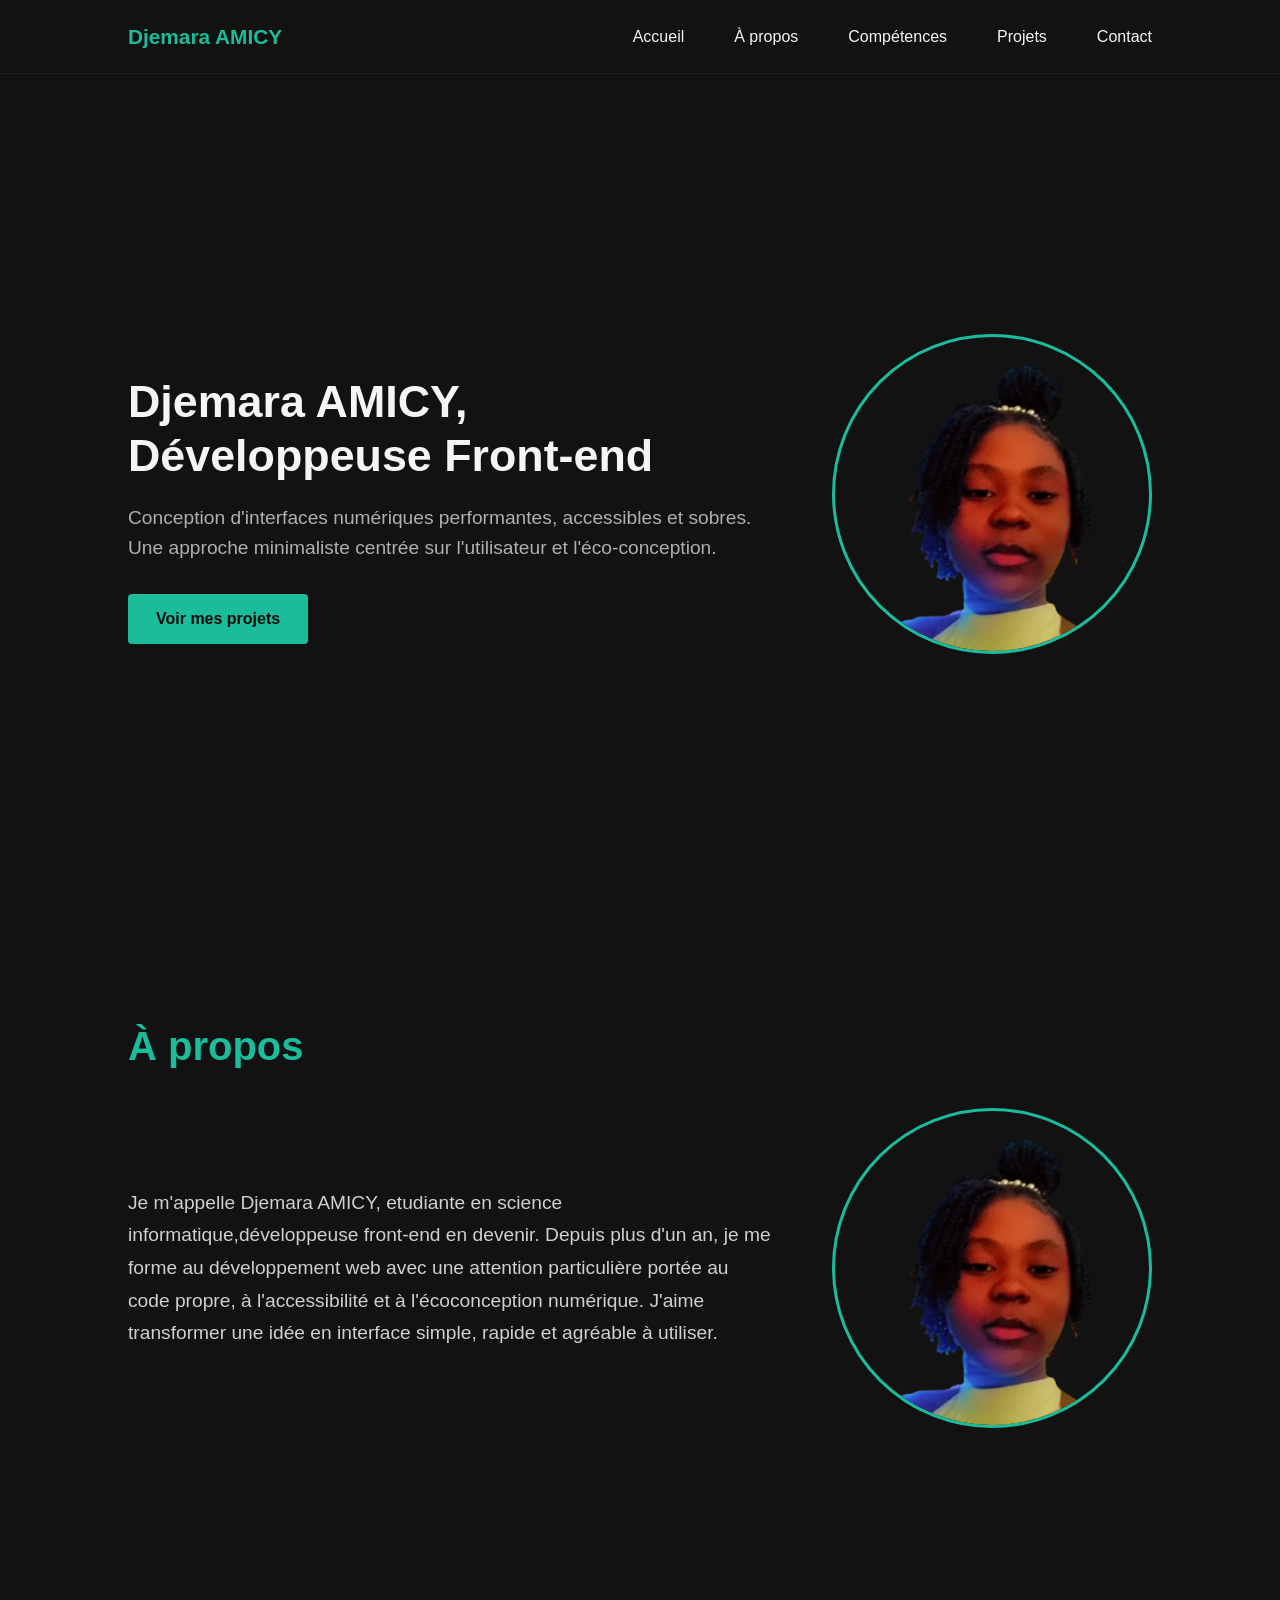
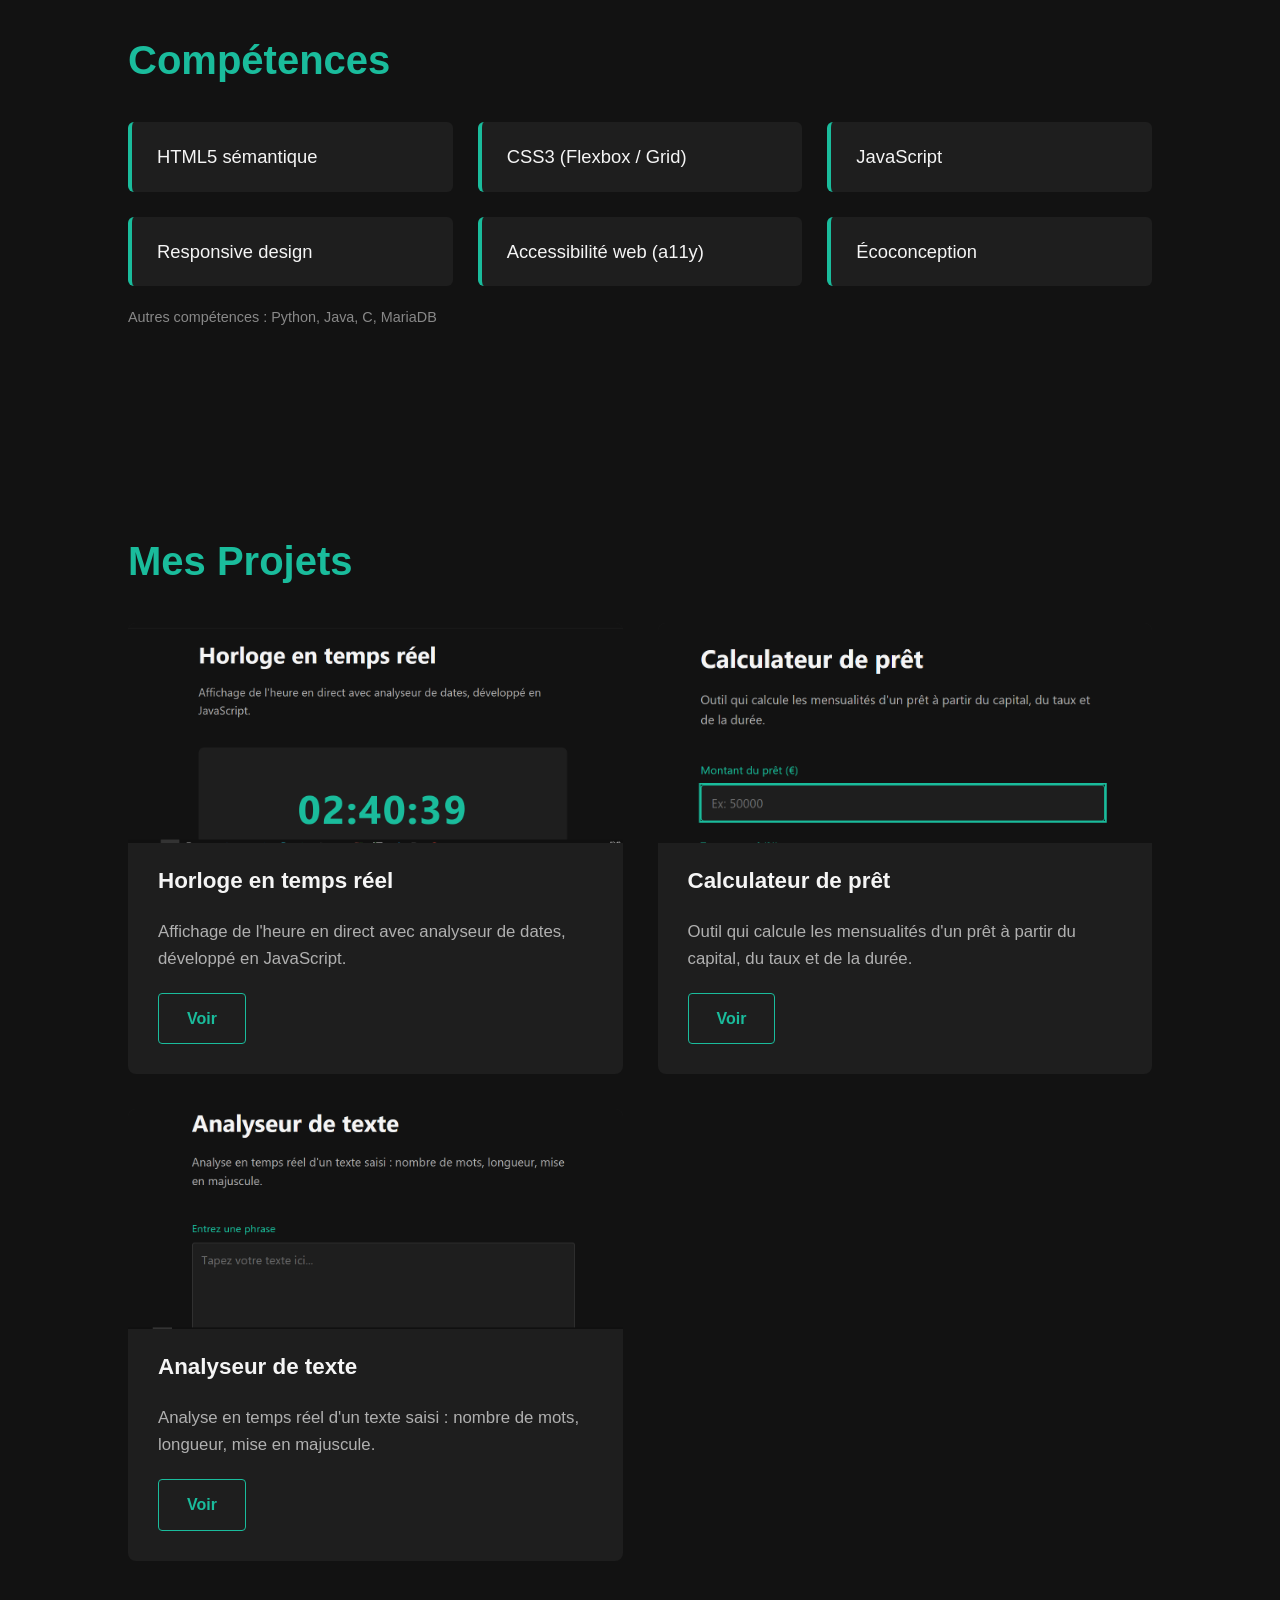
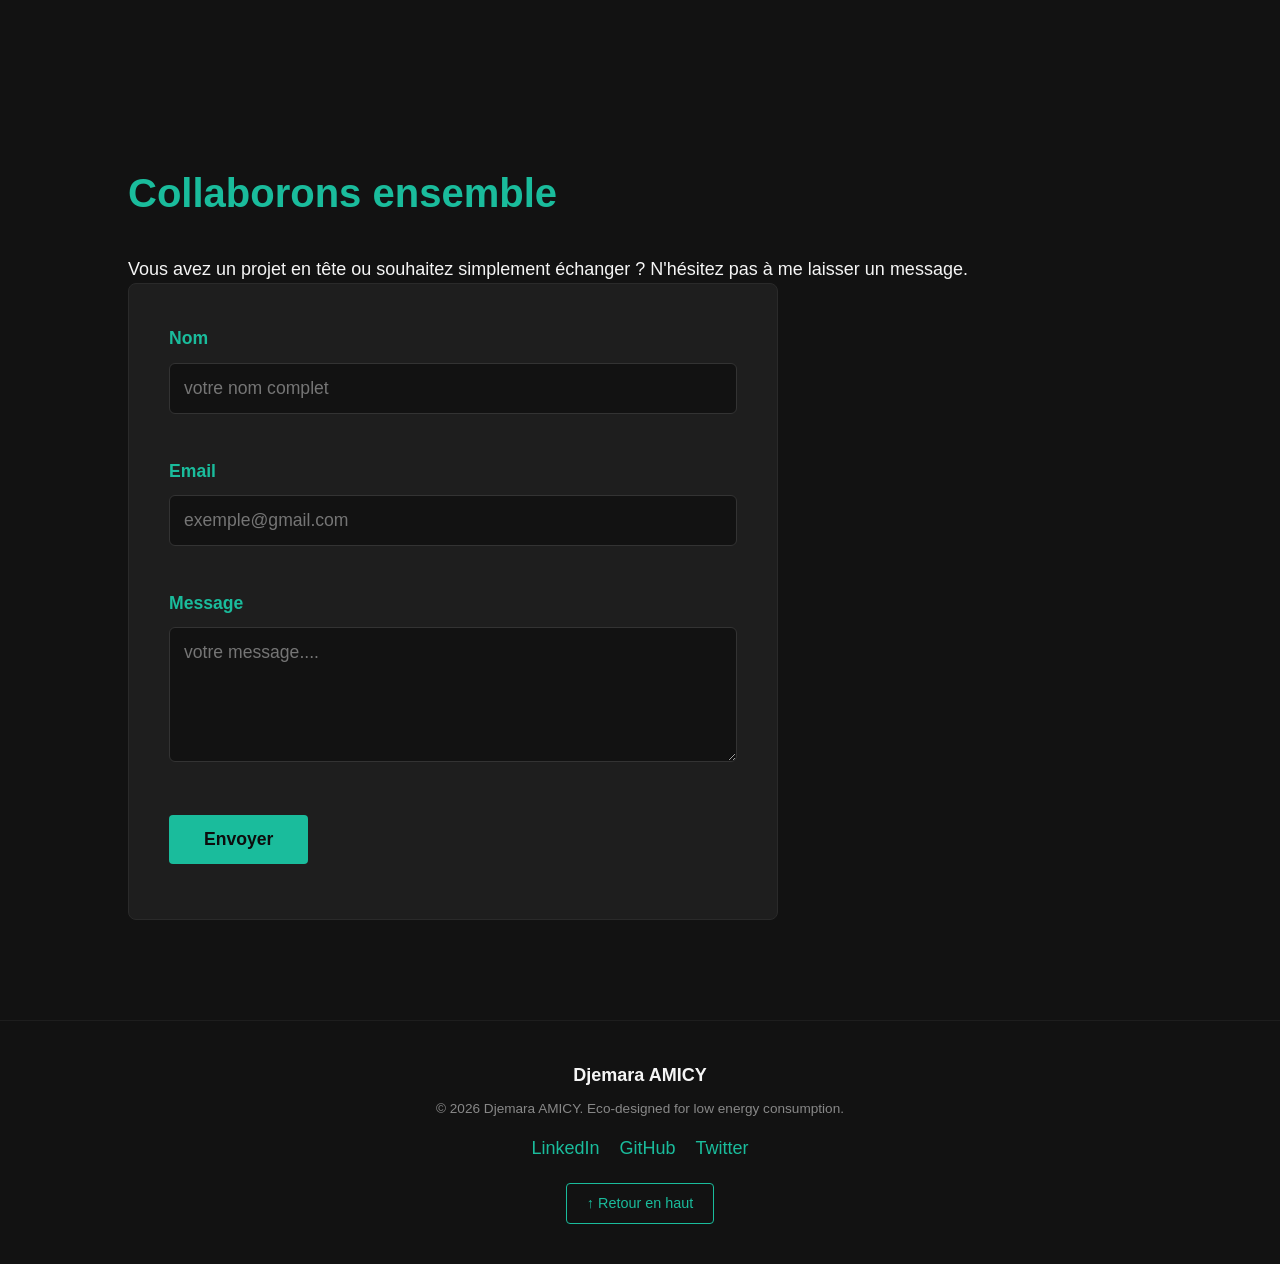
<file: index.html>
<!DOCTYPE html>
<html lang="fr">
<head>
  <meta charset="UTF-8">
  <meta name="viewport" content="width=device-width, initial-scale=1.0">
  <title>Djemara AMICY - Développeuse Front-end</title>
  <meta name="description" content="Portfolio de Djemara AMICY, développeuse front-end. HTML, CSS, JavaScript, accessibilité et écoconception.">
  <link rel="stylesheet" href="css/style.css">
</head>
<body>

  <!-- HEADER / NAVIGATION -->
  <header>
    <div class="logo">Djemara AMICY</div>
    <nav>
      <button class="menu-toggle" id="menuToggle" aria-label="Ouvrir le menu" aria-expanded="false">☰</button>
      <ul id="navMenu">
        <li><a href="#accueil">Accueil</a></li>
        <li><a href="#apropos">À propos</a></li>
        <li><a href="#competences">Compétences</a></li>
        <li><a href="#projets">Projets</a></li>
        <li><a href="#contact">Contact</a></li>
      </ul>
    </nav>
  </header>

  <main>
    <!-- HERO -->
 <!-- https://github.com/Djemara/portfolio_AMICY_Djemara.git -->
<section id="accueil" class="hero">
  <div class="hero-text-block">
    <p class="eyebrow"></p>
    <h1>Djemara AMICY, Développeuse Front-end</h1>
    <p class="hero-text">
      Conception d'interfaces numériques performantes, accessibles et sobres.
      Une approche minimaliste centrée sur l'utilisateur et l'éco-conception.
    </p>
    <a href="#projets" class="btn btn-primary">Voir mes projets</a>
  </div>
  <div class="hero-photo">
    <img src="assets/images/photo-profil3.png" alt="Photo de Djemara AMICY">
  </div>
</section>

    <!-- À PROPOS -->
    <section id="apropos" class="section">
      <p class="section-number"></p>
      <h2>À propos</h2>
      <div class="apropos-content">
         
        <p>
          Je m'appelle Djemara AMICY, etudiante  en science informatique,développeuse front-end en devenir. Depuis plus d'un an,
          je me forme au développement web avec une attention particulière portée
          au code propre, à l'accessibilité et à l'écoconception numérique.
          J'aime transformer une idée en interface simple, rapide et agréable à utiliser.
        </p>
        <div class="photo-placeholder">
          <img src="assets/images/photo-profil3.png" alt="Photo de Djemara AMICY">
        </div>
      </div>
    </section>

    <!-- COMPÉTENCES -->
    <section id="competences" class="section">
      <p class="section-number"></p>
      <h2>Compétences</h2>
      <ul class="skills-list">
        <li>HTML5 sémantique</li>
        <li>CSS3 (Flexbox / Grid)</li>
        <li>JavaScript</li>
        <li>Responsive design</li>
        <li>Accessibilité web (a11y)</li>
        <li>Écoconception</li>
      </ul>
      <p class="skills-secondary">Autres compétences : Python, Java, C, MariaDB</p>
    </section>

    <!-- PROJETS -->
    
<section id="projets" class="section">
  <p class="section-number"></p>
  <h2>Mes Projets</h2>
  <div class="projects-grid">
    <article class="project-card">
      <div class="project-image">
        <img src="assets/images/projet-horloge.png" alt="Aperçu du projet Horloge en temps réel">
      </div>
      <h3>Horloge en temps réel</h3>
      <p>Affichage de l'heure en direct avec analyseur de dates, développé en JavaScript.</p>
      <a href="projets/horloge.html" class="btn btn-secondary">Voir</a>
    </article>
    <article class="project-card">
      <div class="project-image">
        <img src="assets/images/projet-pret.png" alt="Aperçu du projet Calculateur de prêt">
      </div>
      <h3>Calculateur de prêt</h3>
      <p>Outil qui calcule les mensualités d'un prêt à partir du capital, du taux et de la durée.</p>
      <a href="projets/pret.html" class="btn btn-secondary">Voir</a>
    </article>
    <article class="project-card">
      <div class="project-image">
        <img src="assets/images/projet-texte.png" alt="Aperçu du projet Analyseur de texte">
      </div>
      <h3>Analyseur de texte</h3>
      <p>Analyse en temps réel d'un texte saisi : nombre de mots, longueur, mise en majuscule.</p>
      <a href="projets/texte.html" class="btn btn-secondary">Voir</a>
    </article>
  </div>
</section>
<!-- CONTACT -->
    <section id="contact" class="section">
      <p class="section-number"></p>
      <h2>Collaborons ensemble</h2>
      <p>Vous avez un projet en tête ou souhaitez simplement échanger ? N'hésitez pas à me laisser un message.</p>

      <form id="contactForm" novalidate>
        <div class="form-group">
          <label for="nom">Nom</label>
          <input type="text" id="nom" name="nom"  placeholder="votre nom complet">
          <span class="error-message" id="erreurNom"></span>
        </div>

        <div class="form-group">
          <label for="email">Email</label>
          <input type="email" id="email" name="email" placeholder="exemple@gmail.com"  required>
          <span class="error-message" id="erreurEmail"></span>
        </div>

        <div class="form-group">
          <label for="message">Message</label>
          <textarea id="message" name="message" rows="5" placeholder="votre message...." required></textarea>
          <span class="error-message" id="erreurMessage"></span>
        </div>

        <button type="submit" class="btn btn-primary">Envoyer</button>
        <p class="form-feedback" id="formFeedback" role="alert" aria-live="polite"></p>
      </form>
    </section>
  </main>

  <!-- FOOTER -->

<footer>
  <p class="footer-name">Djemara AMICY</p>
  <p class="footer-copy">© 2026 Djemara AMICY. Eco-designed for low energy consumption.</p>
  <div class="footer-links">
    <a href="#">LinkedIn</a>
    <a href="#">GitHub</a>
    <a href="#">Twitter</a>
  </div>
  <a href="#accueil" class="back-to-top">↑ Retour en haut</a>
</footer>

  <script src="js/app.js" defer></script>
</body>
</html>
</file>
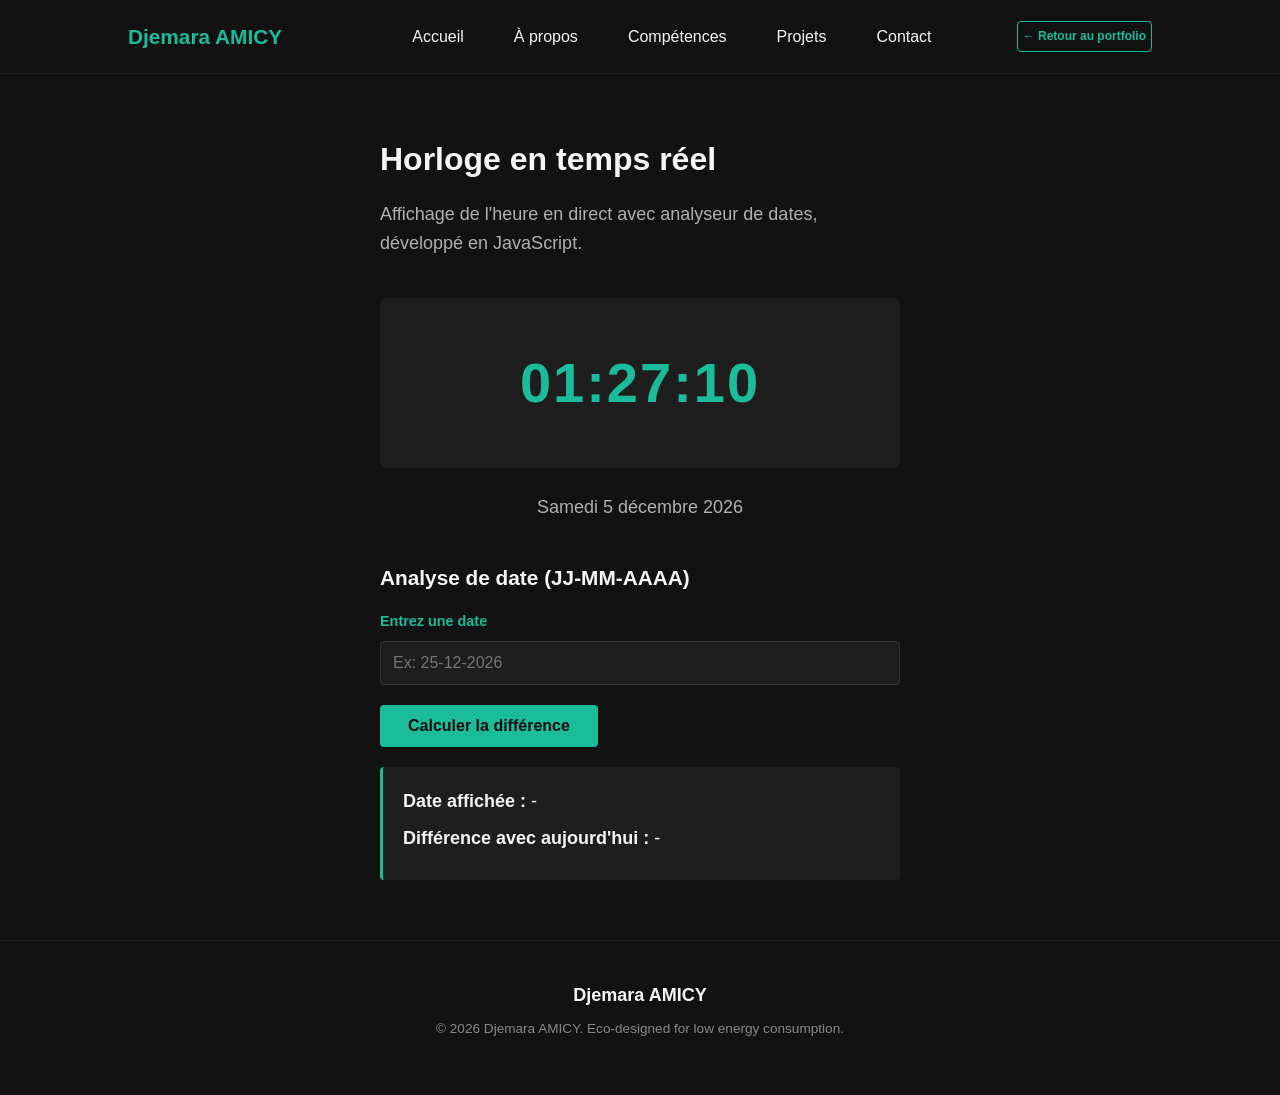
<file: projets/horloge.html>
<!DOCTYPE html>
<html lang="fr">
<head>
  <meta charset="UTF-8">
  <meta name="viewport" content="width=device-width, initial-scale=1.0">
  <title>Horloge en temps réel - Djemara AMICY</title>
  <link rel="stylesheet" href="../css/style.css">
</head>
<body class="page-projet">

  <header>
    <div class="logo">Djemara AMICY</div>
    <nav>
      <button class="menu-toggle" id="menuToggle" aria-label="Ouvrir le menu" aria-expanded="false">☰</button>
      <ul id="navMenu">
        <li><a href="#accueil">Accueil</a></li>
        <li><a href="#apropos">À propos</a></li>
        <li><a href="#competences">Compétences</a></li>
        <li><a href="#projets">Projets</a></li>
        <li><a href="#contact">Contact</a></li>
      </ul>
    </nav>
    <a href="../index.html#projets" class="btn btn-secondary">← Retour au portfolio</a>
  </header>

  <main class="projet-container">
    <h1>Horloge en temps réel</h1>
    <p class="projet-intro">Affichage de l'heure en direct avec analyseur de dates, développé en JavaScript.</p>

    <div class="horloge-affichage" id="horloge">00:00:00</div>
    <p id="date-fr" style="text-align:center; margin-bottom: 40px; color: #B0B0B0;"></p>

    <h2 style="font-size: 1.3rem; margin-bottom: 15px;">Analyse de date (JJ-MM-AAAA)</h2>
    <div class="projet-form">
      <div class="form-group">
        <label for="saisie-date">Entrez une date</label>
        <input type="text" id="saisie-date" placeholder="Ex: 25-12-2026" maxlength="10">
      </div>
      <button id="btn-calculer" class="btn btn-primary">Calculer la différence</button>

      <div class="date-analyse" style="margin-top: 20px;">
        <p><strong>Date affichée :</strong> <span id="affichage-date">-</span></p>
        <p><strong>Différence avec aujourd'hui :</strong> <span id="zone-difference">-</span></p>
      </div>
    </div>
  </main>

  <footer>
    <p class="footer-name">Djemara AMICY</p>
    <p class="footer-copy">© 2026 Djemara AMICY. Eco-designed for low energy consumption.</p>
  </footer>

  <script src="horloge.js" defer></script>
</body>
</html>
</file>
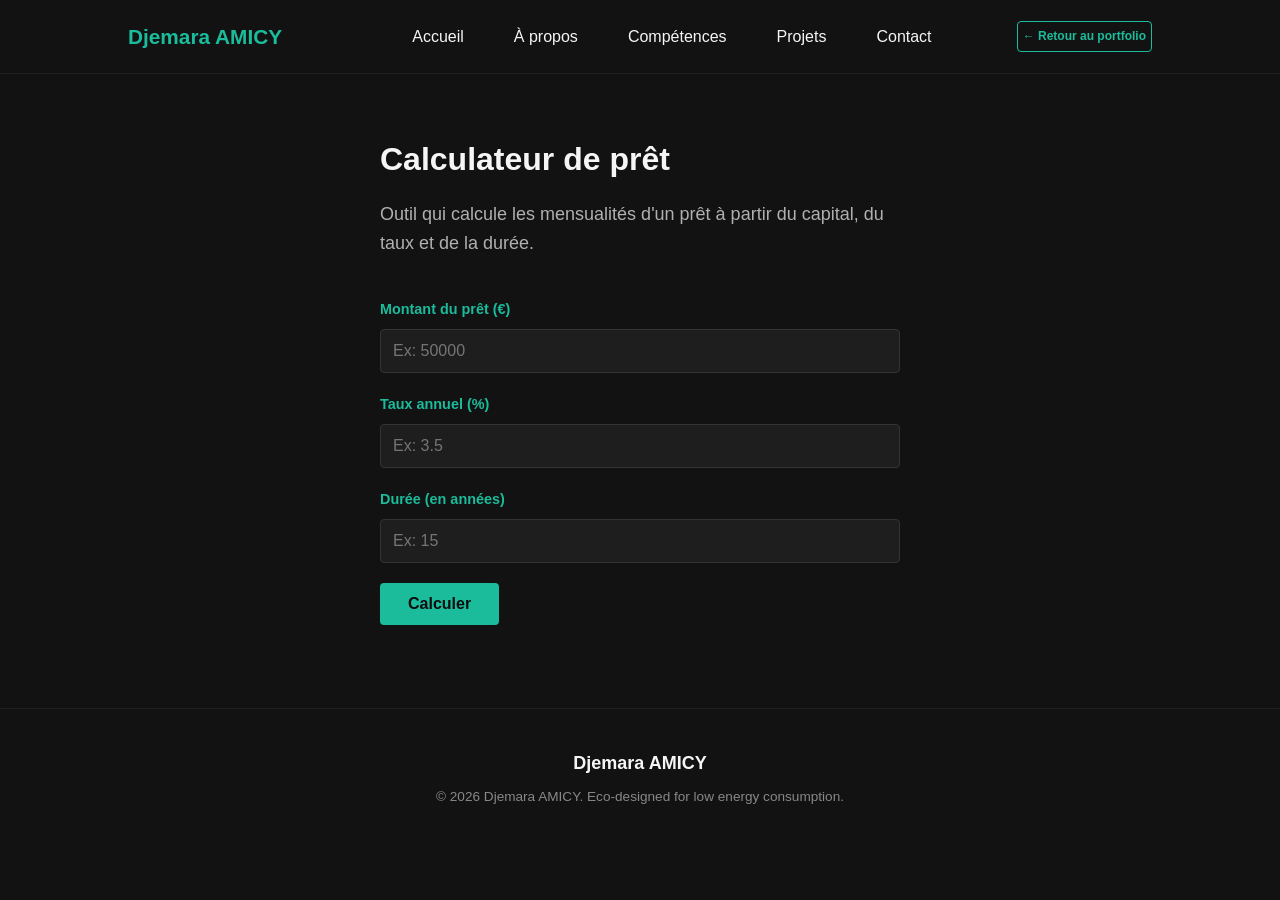
<file: projets/pret.html>
<!DOCTYPE html>
<html lang="fr">
<head>
  <meta charset="UTF-8">
  <meta name="viewport" content="width=device-width, initial-scale=1.0">
  <title>Calculateur de prêt - Djemara AMICY</title>
  <link rel="stylesheet" href="../css/style.css">
 
</head>
<body class="page-projet">

  <header>
    <div class="logo">Djemara AMICY</div>
    <nav>
      <button class="menu-toggle" id="menuToggle" aria-label="Ouvrir le menu" aria-expanded="false">☰</button>
      <ul id="navMenu">
        <li><a href="#accueil">Accueil</a></li>
        <li><a href="#apropos">À propos</a></li>
        <li><a href="#competences">Compétences</a></li>
        <li><a href="#projets">Projets</a></li>
        <li><a href="#contact">Contact</a></li>
      </ul>
    </nav>
    <a href="../index.html#projets" class="btn btn-secondary">← Retour au portfolio</a>
  </header>

  <main class="projet-container">
    <h1>Calculateur de prêt</h1>
    <p class="projet-intro">Outil qui calcule les mensualités d'un prêt à partir du capital, du taux et de la durée.</p>

    <div class="projet-form">
      <div class="form-group">
        <label for="montant">Montant du prêt (€)</label>
        <input type="number" id="montant" step="any" placeholder="Ex: 50000">
      </div>

      <div class="form-group">
        <label for="taux">Taux annuel (%)</label>
        <input type="number" id="taux" step="any" placeholder="Ex: 3.5">
      </div>

      <div class="form-group">
        <label for="duree">Durée (en années)</label>
        <input type="number" id="duree" placeholder="Ex: 15">
      </div>

      <button id="btn-calculer" class="btn btn-primary">Calculer</button>

      <div id="zone-erreur" class="error-message" role="alert" aria-live="polite"></div>

      <div id="zone-resultat" class="resultat-box">
        <p><strong>Paiement mensuel :</strong> <span id="mensualite">0.00</span> €</p>
        <p><strong>Coût total du prêt :</strong> <span id="cout-total">0.00</span> €</p>
        <p><strong>Total des intérêts :</strong> <span id="total-interets">0.00</span> €</p>
      </div>
    </div>
  </main>

  <footer>
    <p class="footer-name">Djemara AMICY</p>
    <p class="footer-copy">© 2026 Djemara AMICY. Eco-designed for low energy consumption.</p>
  </footer>

  <script src="pret.js" defer></script>
</body>
</html>
</file>
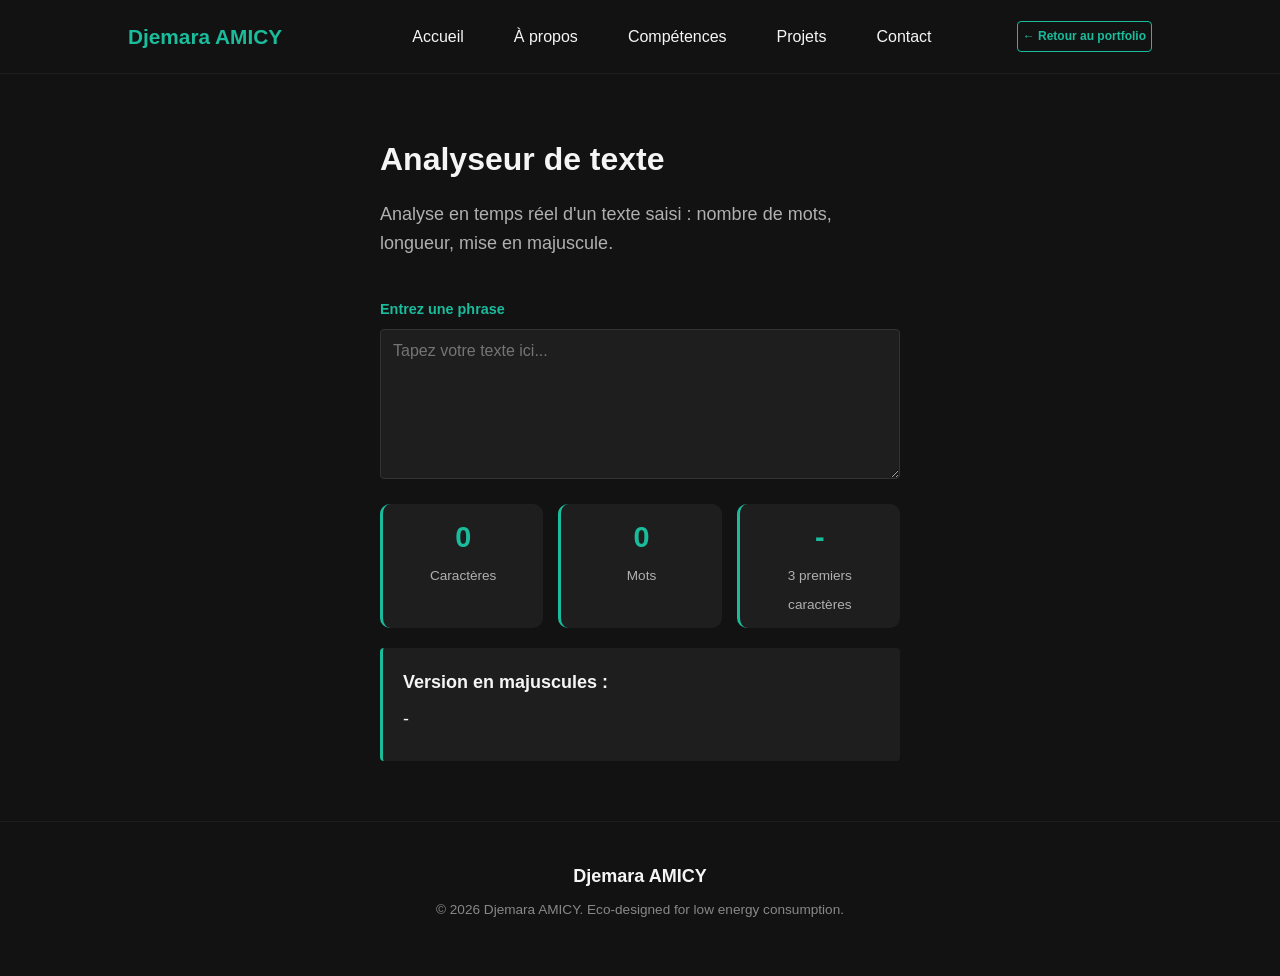
<file: projets/texte.html>
<!DOCTYPE html>
<html lang="fr">
<head>
  <meta charset="UTF-8">
  <meta name="viewport" content="width=device-width, initial-scale=1.0">
  <title>Analyseur de texte - Djemara AMICY</title>
  <link rel="stylesheet" href="../css/style.css">
</head>
<body class="page-projet">

  <header>
    <div class="logo">Djemara AMICY</div>
    <nav>
      <button class="menu-toggle" id="menuToggle" aria-label="Ouvrir le menu" aria-expanded="false">☰</button>
      <ul id="navMenu">
        <li><a href="#accueil">Accueil</a></li>
        <li><a href="#apropos">À propos</a></li>
        <li><a href="#competences">Compétences</a></li>
        <li><a href="#projets">Projets</a></li>
        <li><a href="#contact">Contact</a></li>
      </ul>
    </nav>
    <a href="../index.html#projets" class="btn btn-secondary">← Retour au portfolio</a>
  </header>

  <main class="projet-container">
    <h1>Analyseur de texte</h1>
    <p class="projet-intro">Analyse en temps réel d'un texte saisi : nombre de mots, longueur, mise en majuscule.</p>

    <div class="projet-form">
      <div class="form-group">
        <label for="mon-texte">Entrez une phrase</label>
        <textarea id="mon-texte" placeholder="Tapez votre texte ici..."></textarea>
      </div>
    </div>

    <div class="stats-grid">
      <div class="stat-box">
        <span class="stat-value" id="longueur">0</span>
        <span class="stat-label">Caractères</span>
      </div>
      <div class="stat-box">
        <span class="stat-value" id="nb-mots">0</span>
        <span class="stat-label">Mots</span>
      </div>
      <div class="stat-box">
        <span class="stat-value" id="sous-chaine">-</span>
        <span class="stat-label">3 premiers caractères</span>
      </div>
    </div>

    <div class="date-analyse" style="margin-top: 20px;">
      <p><strong>Version en majuscules :</strong></p>
      <p id="majuscule">-</p>
    </div>
  </main>

  <footer>
    <p class="footer-name">Djemara AMICY</p>
    <p class="footer-copy">© 2026 Djemara AMICY. Eco-designed for low energy consumption.</p>
  </footer>

  <script src="texte.js" defer></script>
</body>
</html>
</file>
<file: css/style.css>
/* ===== VARIABLES / PALETTE ===== */
:root {
  --bg: #121212;
  --bg-alt: #1E1E1E;
  --text: #F5F5F5;
  --accent: #1ABC9C;
  --accent-dark: #149174;
  --error: #FF6B6B;
}
html, body {
  scroll-behavior: smooth !important;
}


/* ===== RESET & BASE ===== */
* {
  margin: 0;
  padding: 0;
  box-sizing: border-box;
}

body {
  font-family: 'Segoe UI', Arial, sans-serif;
  background-color: var(--bg);
  color: var(--text);
  line-height: 1.6;
  font-size: 18px; 
}


a {
  color: var(--accent);
  text-decoration: none;
}

ul {
  list-style: none;
}

img {
  max-width: 100%;
  display: block;
}

/* ===== HEADER / NAV (VERSION MINIATURE FINALE) ===== */
header {
  display: flex !important;
  justify-content: space-between !important; 
  align-items: center !important;
  padding: 20px 10% !important; 
  background-color: var(--bg);
  position: sticky;
  top: 0;
  z-index: 100;
  border-bottom: 1px solid var(--bg-alt);
}



.logo {
  font-weight: bold;
  font-size: 1.3rem !important; 
  white-space: nowrap !important;
  flex-shrink: 0 !important;
  color: var(--accent) !important;
}

nav ul li a {
  color: var(--text);
  font-size: 1.15rem !important; 
  white-space: nowrap !important;
  display: inline-block !important;
  transition: color 0.2s;
}




nav {
  display: flex !important;
}




nav ul li {
  display: inline-block !important;
  margin-left: 45px !important; 
  padding: 0 !important;
}


nav ul li a {
  color: var(--text);
  font-size: 1rem !important; 
  white-space: nowrap !important;
  display: inline-block !important;
  transition: color 0.2s;
}

nav ul li a:hover,
nav ul li a:focus {
  color: var(--accent);
}

.menu-toggle {
  display: none ;
}



/* ===== BOUTONS ===== */
.btn {
  display: inline-block;
  padding: 12px 28px;
  border-radius: 4px;
  font-weight: 600;
  cursor: pointer;
  border: none;
  font-size: 1rem;
  transition: background-color 0.2s, transform 0.1s;
}

.btn-primary {
  background-color: var(--accent);
  color: #0D0D0D;
}

.btn-primary:hover,
.btn-primary:focus {
  background-color: var(--accent-dark);
}

.btn-secondary {
  background-color: transparent;
  color: var(--accent);
  border: 1px solid var(--accent);
}

.btn-secondary:hover,
.btn-secondary:focus {
  background-color: var(--accent);
  color: #0D0D0D;
}

.hero {
  min-height: calc(100vh - 60px); 
  display: flex;
  align-items: center;
  justify-content: space-between;
  gap: 60px; 
  padding: 40px 10%; 
  width: 100%; 
  max-width: 1400px; 
  margin: 0 auto;
  flex-wrap: wrap;
}

.hero-text-block {
  flex: 1;
  min-width: 300px;
}
.hero-text-block h1 {
  font-size: 2.8rem; 
  margin-bottom: 20px;
  line-height: 1.2;
}

.hero-text-block p {
  font-size: 1.2rem; 
  margin-bottom: 30px;
  color: #B0B0B0;
}



.hero-photo, 
.photo-placeholder {
  width: 320px;
  height: 320px;
  border-radius: 50%;
  overflow: hidden;
  border: 3px solid var(--accent);
  flex-shrink: 0;
}

.hero-photo img, 
.photo-placeholder img {
  width: 100%;
  height: 100%;
  object-fit: cover;
}

/* ===== SECTIONS GÉNÉRALES ===== */
.section {
  padding: 100px 10%;
  width: 100%;
  max-width: 1400px; 
  margin: 0 auto;
}




.section h2 {
  font-size: 2.5rem; 
  margin-bottom: 30px;
  color: var(--accent) !important;
}




/* ===== À PROPOS ===== */
.apropos-content {
  display: flex;
  align-items: center; 
  justify-content: space-between; 
  gap: 60px; 
  flex-wrap: wrap;
}


.apropos-content p {
  flex: 1.5; 
  min-width: 300px;
  color: #D0D0D0;
  font-size: 1.2rem; 
  line-height: 1.7;  
  max-width: 750px;  
}




/* ===== COMPÉTENCES ===== */
.skills-list {
  display: grid;
  
  grid-template-columns: repeat(auto-fit, minmax(250px, 1fr));
  gap: 25px; 
  margin-bottom: 20px;
}

.skills-list li {
  background-color: var(--bg-alt);
  padding: 20px 25px; 
  border-radius: 6px; 
  border-left: 4px solid var(--accent); 
  font-size: 1.15rem; 
}


.skills-secondary {
  color: #888;
  font-size: 0.9rem;
}

/* ===== PROJETS ===== */
.projects-grid {
  display: grid;
  
  grid-template-columns: repeat(auto-fit, minmax(320px, 1fr));
  gap: 35px; 
}

.project-card {
  background-color: var(--bg-alt);
  border-radius: 8px; 
  overflow: hidden;
  display: flex;
  flex-direction: column;
  gap: 20px; 
  transition: transform 0.2s ease, box-shadow 0.2s ease;
}


.project-card:hover {
  transform: translateY(-5px);
  box-shadow: 0 10px 20px rgba(0, 0, 0, 0.3);
}

.project-card .project-image {
  width: 100%;
  height: 220px; 
  background-color: #2A2A2A;
  overflow: hidden;
}


.project-card .project-image img {
  width: 100%;
  height: 100%;
  object-fit: cover;
}

.project-card h3 {
  font-size: 1.4rem;
  margin-left: 30px;
  margin-right: 30px;
}

.project-card p {
  color: #B0B0B0;
  flex-grow: 1;
  margin-left: 30px;
  margin-right: 30px;
  font-size: 1.05rem; 
}


.project-card .btn {
  align-self: flex-start;
  margin-left: 30px;
  margin-bottom: 30px;
  margin-top: auto; 
}

/* ===== FORMULAIRE CONTACT ===== */
form {
  width: 100%;
  max-width: 650px; 
  background-color: var(--bg-alt); 
  padding: 40px; 
  border-radius: 8px;
  border: 1px solid #2a2a2a;
}


.form-group {
  margin-bottom: 20px;
  display: flex;
  flex-direction: column;
}

label {
  margin-bottom: 10px;
  font-size: 1.1rem; 
  font-weight: 600;
  color: var(--accent) !important;
}

input,
textarea {
  background-color: var(--bg); 
  border: 1px solid #333;
  border-radius: 6px; 
  padding: 14px; 
  color: var(--text);
  font-family: inherit;
  font-size: 1.1rem; 
  width: 100%;
}

input:focus,
textarea:focus {
  outline: 2px solid var(--accent);
  border-color: var(--accent);
}

.error-message {
  color: var(--error);
  font-size: 0.85rem;
  margin-top: 5px;
  min-height: 18px;
}

.form-feedback {
  margin-top: 15px;
  font-weight: 600;
}

.form-feedback.success {
  color: var(--accent);
}

.form-feedback.error {
  color: var(--error);
}
form .btn {
  margin-top: 10px;
  padding: 14px 35px; 
  font-size: 1.1rem;
  width: auto; 
}


/* ===== FOOTER ===== */
footer {
  padding: 40px;
  text-align: center;
  border-top: 1px solid var(--bg-alt);
}

.footer-name {
  font-weight: bold;
  margin-bottom: 8px;
}

.footer-copy {
  color: #888;
  font-size: 0.85rem;
  margin-bottom: 15px;
}

.footer-links {
  display: flex;
  justify-content: center;
  gap: 20px;
}
.back-to-top {
  display: inline-block;
  margin-top: 20px;
  color: var(--accent);
  font-size: 0.9rem;
  border: 1px solid var(--accent);
  padding: 8px 20px;
  border-radius: 4px;
  transition: background-color 0.2s, color 0.2s;
}

.back-to-top:hover,
.back-to-top:focus {
  background-color: var(--accent);
  color: #0D0D0D;
}
/* ===== STYLE PARTAGÉ POUR LES PAGES PROJETS ===== */

body.page-projet header {
  display: flex;
  justify-content: space-between;
  align-items: center;
}

.projet-container {
  max-width: 600px;
  margin: 0 auto;
  padding: 60px 40px;
}

.projet-container h1 {
  font-size: 2rem;
  margin-bottom: 15px;
}

.projet-intro {
  color: #B0B0B0;
  margin-bottom: 40px;
}

.projet-form .form-group {
  margin-bottom: 20px;
  display: flex;
  flex-direction: column;
}

.projet-form label {
  margin-bottom: 8px;
  font-size: 0.9rem;
  color: #D0D0D0;
}

.projet-form input,
.projet-form textarea {
  background-color: var(--bg-alt);
  border: 1px solid #333;
  border-radius: 4px;
  padding: 12px;
  color: var(--text);
  font-family: inherit;
  font-size: 1rem;
}

.projet-form input:focus,
.projet-form textarea:focus {
  outline: 2px solid var(--accent);
  border-color: var(--accent);
}

.resultat-box {
  margin-top: 25px;
  background-color: var(--bg-alt);
  border-left: 2px solid var(--accent);
  padding: 10px;
  border-radius: 10px;
  display: none;
}

.resultat-box.visible {
  display: block;
}

.resultat-box p {
  margin-bottom: 8px;
}

.resultat-box p:last-child {
  margin-bottom: 0;
}
body.page-projet header .btn {
  padding: 5px 5px;
  font-size: 0.75rem;
}

/* ===== HORLOGE ===== */
.horloge-affichage {
  font-size: 3.5rem;
  font-weight: bold;
  color: var(--accent);
  text-align: center;
  padding: 40px;
  background-color: var(--bg-alt);
  border-radius: 8px;
  margin-bottom: 25px;
  letter-spacing: 2px;
}

.date-analyse {
  background-color: var(--bg-alt);
  border-left: 3px solid var(--accent);
  padding: 20px;
  border-radius: 4px;
}

.date-analyse p {
  margin-bottom: 8px;
}

/* ===== ANALYSEUR DE TEXTE ===== */
.projet-form textarea {
  min-height: 150px;
  resize: vertical;
}

.stats-grid {
  display: grid;
  grid-template-columns: repeat(auto-fit, minmax(150px, 1fr));
  gap: 15px;
  margin-top: 25px;
}

.stat-box {
  background-color: var(--bg-alt);
  border-left: 3px solid var(--accent);
  padding: 10px 15px;
  border-radius: 10px;
  text-align: center;
}

.stat-box .stat-value {
  font-size: 1.8rem;
  font-weight: bold;
  color: var(--accent);
  display: block;
}

.stat-box .stat-label {
  font-size: 0.85rem;
  color: #B0B0B0;
}
/* ===== RESPONSIVE - BREAKPOINT TABLETTE ===== */
@media (max-width: 768px) {
  .hero {
    flex-direction: column;
    text-align: center;
  }

  .apropos-content {
    flex-direction: column;
    text-align: center;
  }

  .section {
    padding: 60px 25px;
  }
}

/* ===== RESPONSIVE - BREAKPOINT MOBILE ===== */
@media (max-width: 480px) {
  header {
    flex-wrap: wrap;
  }

  .menu-toggle {
    display: block !important;
  }

  nav ul {
    display: none !important;
    position: absolute;
    top: 100%;
    left: 0;
    right: 0;
    flex-direction: column !important;
    background-color: var(--bg);
    padding: 20px;
    gap: 20px;
    border-bottom: 1px solid var(--bg-alt);
  }

  nav ul.active {
    display: flex !important;
  }

  nav ul li {
    margin-left: 0 !important;
  }

  .hero h1 {
    font-size: 1.6rem;
  }

  .hero {
    flex-direction: column-reverse;
    padding: 30px 20px;
  }


  .section {
    padding: 50px 20px;
  }
}
</file>
